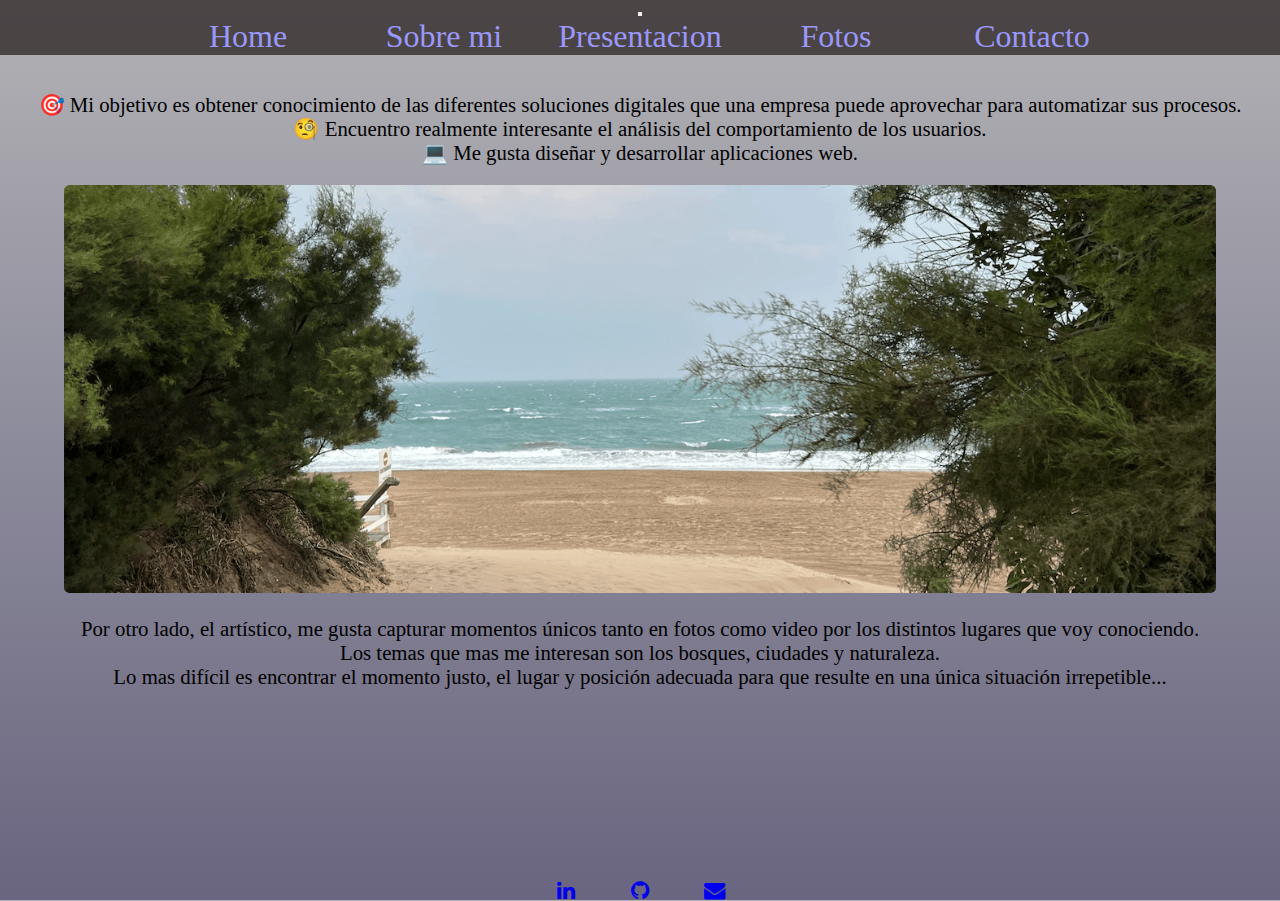
<file: views/About.html>
<!DOCTYPE html>
<html lang="en">

<head>
	<meta charset="UTF-8">
	<meta name="viewport" content="width=device-width, initial-scale=1.0">
	<title>About</title>
	<!-- linkear nuestro css -->
	<link href="https://cdn.jsdelivr.net/npm/bootstrap@5.0.2/dist/css/bootstrap.min.css" rel="stylesheet" integrity="sha384-EVSTQN3/azprG1Anm3QDgpJLIm9Nao0Yz1ztcQTwFspd3yD65VohhpuuCOmLASjC" crossorigin="anonymous">
	<link rel="stylesheet" href="../scss/estilos.css">
	<link rel="stylesheet"href="https://cdnjs.cloudflare.com/ajax/libs/font-awesome/4.7.0/css/font-awesome.min.css" >
	<link rel="shortcut icon" href="../favicon.ico" type="image/x-icon">
</head>

<body>
	<!-- inicio encabezado -->
	<header>
		<nav class="navbar fixed-top navbar-expand-lg navbar-light navbar-fixed-top colorNav">
			<div class="container-fluid">
			  <a class="navbar-brand" href="#"></a>
			  <button class="navbar-toggler" type="button" data-bs-toggle="collapse" data-bs-target="#navbarSupportedContent" aria-controls="navbarSupportedContent" aria-expanded="false" aria-label="Toggle navigation">
				<span class="navbar-toggler-icon"></span>
			  </button>
			  <div class="collapse navbar-collapse" id="navbarSupportedContent">
				<ul class="navbar-nav me-auto mb-2 mb-lg-0 justify-content-between w-100">
				  <li class="nav-item">
					<a href="../index.html">Home</a>
				  </li>
				  <li class="nav-item">
					<a href="./about.html">Sobre mi</a>
				  </li>
				  <li class="nav-item">
					<a href="./presentacion.html">Presentacion</a>
				  </li>
				  <li class="nav-item">
					<a href="./fotos.html">Fotos</a>
				  </li>
				  <li class="nav-item">
					<a href="./contacto.html">Contacto</a>
				  </li>
				</ul>
			  </div>
			</div>
		</nav>
	</header>
	
	<!-- fin encabezado -->
	<main class="container-fluid">
		
			<section class="row justify-content-center">
				<div class="col-sm-10 mt-5">
					<p class="efect">
						🎯 Mi objetivo es obtener conocimiento de las diferentes soluciones digitales que una empresa puede aprovechar para automatizar sus procesos.
					</p>
					<p class="efect">
						🧐 Encuentro realmente interesante el análisis del comportamiento de los usuarios.
					</p>
					<p class="efect">
						💻 Me gusta diseñar y desarrollar aplicaciones web.
					</p>
				</div>
			</section>	

			<section class="row justify-content-center">
				<div class="col-sm-6">
					<img class="fotos" src="../assets/img/2023.png" alt="Playa">
				</div>
			</section>
			
			<section class="row justify-content-center">
				<div class="col-sm-10 mt-5">
					<p class="efectt">
						Por otro lado, el artístico, me gusta capturar momentos únicos tanto en fotos como video por los distintos lugares que voy conociendo.
					</p>
					<p class="efectt">
						Los temas que mas me interesan son los bosques, ciudades y naturaleza.
					</p>
					<p class="efectt">
						Lo mas difícil es encontrar el momento justo, el lugar y posición adecuada para que resulte en una única situación irrepetible...
					</p>
				</div>
			</section>
			
		
	</main>

	<!-- inicio footer -->
	<footer>
		<ul>
			<li><a href="https://www.linkedin.com/in/hernangonzalezrossi/" target="_blank"><i class="fa fa-linkedin fa-lg"></i></a></li>
			<li><a href="https://github.com/lucashrossi" target="_blank"><i class="fa fa-github fa-lg"></i></a></li>
			<li><a href="mailto:hernangonzalezrossi@yahoo.com" target="_blank"><i class="fa fa-envelope fa-lg"></i></a></li>
		</ul>
	</footer>
	<!-- fin footer -->
</body>

</html>

<script src="https://cdn.jsdelivr.net/npm/bootstrap@5.0.2/dist/js/bootstrap.bundle.min.js" integrity="sha384-MrcW6ZMFYlzcLA8Nl+NtUVF0sA7MsXsP1UyJoMp4YLEuNSfAP+JcXn/tWtIaxVXM" crossorigin="anonymous"></script>
</file>
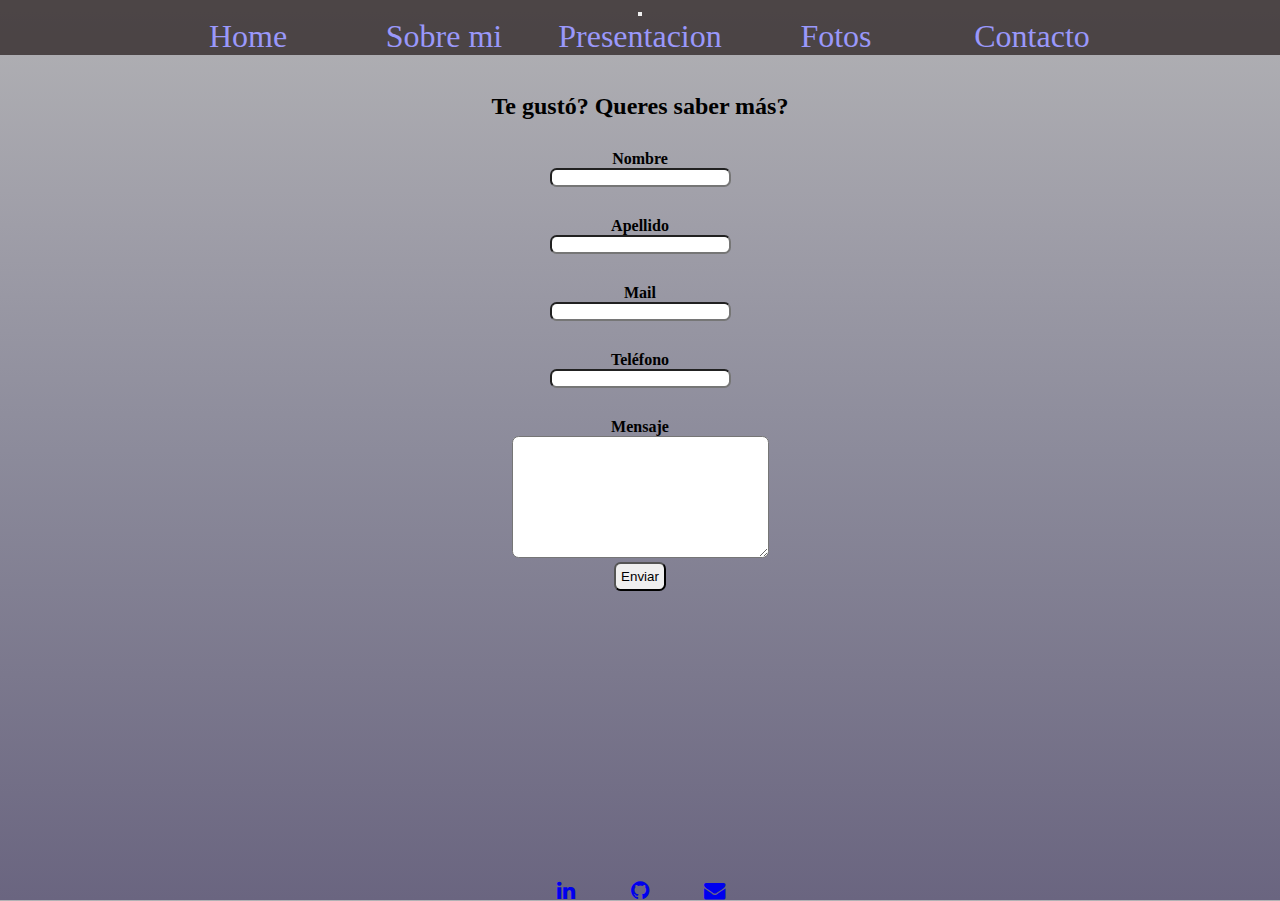
<file: views/Contacto.html>
<!DOCTYPE html>
<html lang="en">

<head>
	<meta charset="UTF-8">
	<meta name="viewport" content="width=device-width, initial-scale=1.0">
	<title>Contacto</title>
	<!-- linkear nuestro css -->
	<link href="https://cdn.jsdelivr.net/npm/bootstrap@5.0.2/dist/css/bootstrap.min.css" rel="stylesheet" integrity="sha384-EVSTQN3/azprG1Anm3QDgpJLIm9Nao0Yz1ztcQTwFspd3yD65VohhpuuCOmLASjC" crossorigin="anonymous">
	<link rel="stylesheet" href="../scss/estilos.css">
	<link rel="stylesheet" href="https://cdnjs.cloudflare.com/ajax/libs/animate.css/4.1.1/animate.min.css" >
	<link rel="stylesheet"href="https://cdnjs.cloudflare.com/ajax/libs/font-awesome/4.7.0/css/font-awesome.min.css" >
	<link rel="shortcut icon" href="../favicon.ico" type="image/x-icon">
</head>

<body>
	<!-- inicio encabezado -->
	<header>
		<nav class="navbar fixed-top navbar-expand-lg navbar-light navbar-fixed-top colorNav">
			<div class="container-fluid">
			  <a class="navbar-brand" href="#"></a>
			  <button class="navbar-toggler" type="button" data-bs-toggle="collapse" data-bs-target="#navbarSupportedContent" aria-controls="navbarSupportedContent" aria-expanded="false" aria-label="Toggle navigation">
				<span class="navbar-toggler-icon"></span>
			  </button>
			  <div class="collapse navbar-collapse" id="navbarSupportedContent">
				<ul class="navbar-nav me-auto mb-2 mb-lg-0 justify-content-between w-100">
				  <li class="nav-item">
					<a href="../index.html">Home</a>
				  </li>
				  <li class="nav-item">
					<a href="./about.html">Sobre mi</a>
				  </li>
				  <li class="nav-item">
					<a href="./presentacion.html">Presentacion</a>
				  </li>
				  <li class="nav-item">
					<a href="./fotos.html">Fotos</a>
				  </li>
				  <li class="nav-item">
					<a href="./contacto.html">Contacto</a>
				  </li>
				</ul>
			  </div>
			</div>
		</nav>
	</header>
	
	<!-- fin encabezado -->
	<main class="container-fluid">
			
		<form action="./404.html">
			<section class="row mt-5 mb-5">
				<div class="d-flex flex-column justify-content-center align-items-center">
					<h2 class="animate__heartBeat">Te gustó? Queres saber más?</h2>
				</div>
				<div class="col-sm-12 col-md-6">
					<div>
						<h4>Nombre</h4>
						<input class="btc" type="text" required>
						<h4>Apellido</h4>
						<input class="btc" type="text" required>
					</div>
					<div>
						<h4>Mail</h4>
						<input class="btc" type="mail" required>
						<h4>Teléfono</h4>
						<input class="btc" type="number" required>
					</div>
				</div>
				<div class="col-sm-12 col-md-6">
					<div>
						<h4>Mensaje</h4>
						<textarea class="btc" rows="8" cols="30"></textarea>
						
					</div>
					<button class="btcb" type="submit">Enviar</button>
				</div>
			</section>
		</form>
		
	</main>

	<!-- inicio footer -->
	<footer>
		<ul>
			<li><a href="https://www.linkedin.com/in/hernangonzalezrossi/" target="_blank"><i class="fa fa-linkedin fa-lg"></i></a></li>
			<li><a href="https://github.com/lucashrossi" target="_blank"><i class="fa fa-github fa-lg"></i></a></li>
			<li><a href="mailto:hernangonzalezrossi@yahoo.com" target="_blank"><i class="fa fa-envelope fa-lg"></i></a></li>
		</ul>
	</footer>
	<!-- fin footer -->
</body>

</html>

<script src="https://cdn.jsdelivr.net/npm/bootstrap@5.0.2/dist/js/bootstrap.bundle.min.js" integrity="sha384-MrcW6ZMFYlzcLA8Nl+NtUVF0sA7MsXsP1UyJoMp4YLEuNSfAP+JcXn/tWtIaxVXM" crossorigin="anonymous"></script>
</file>
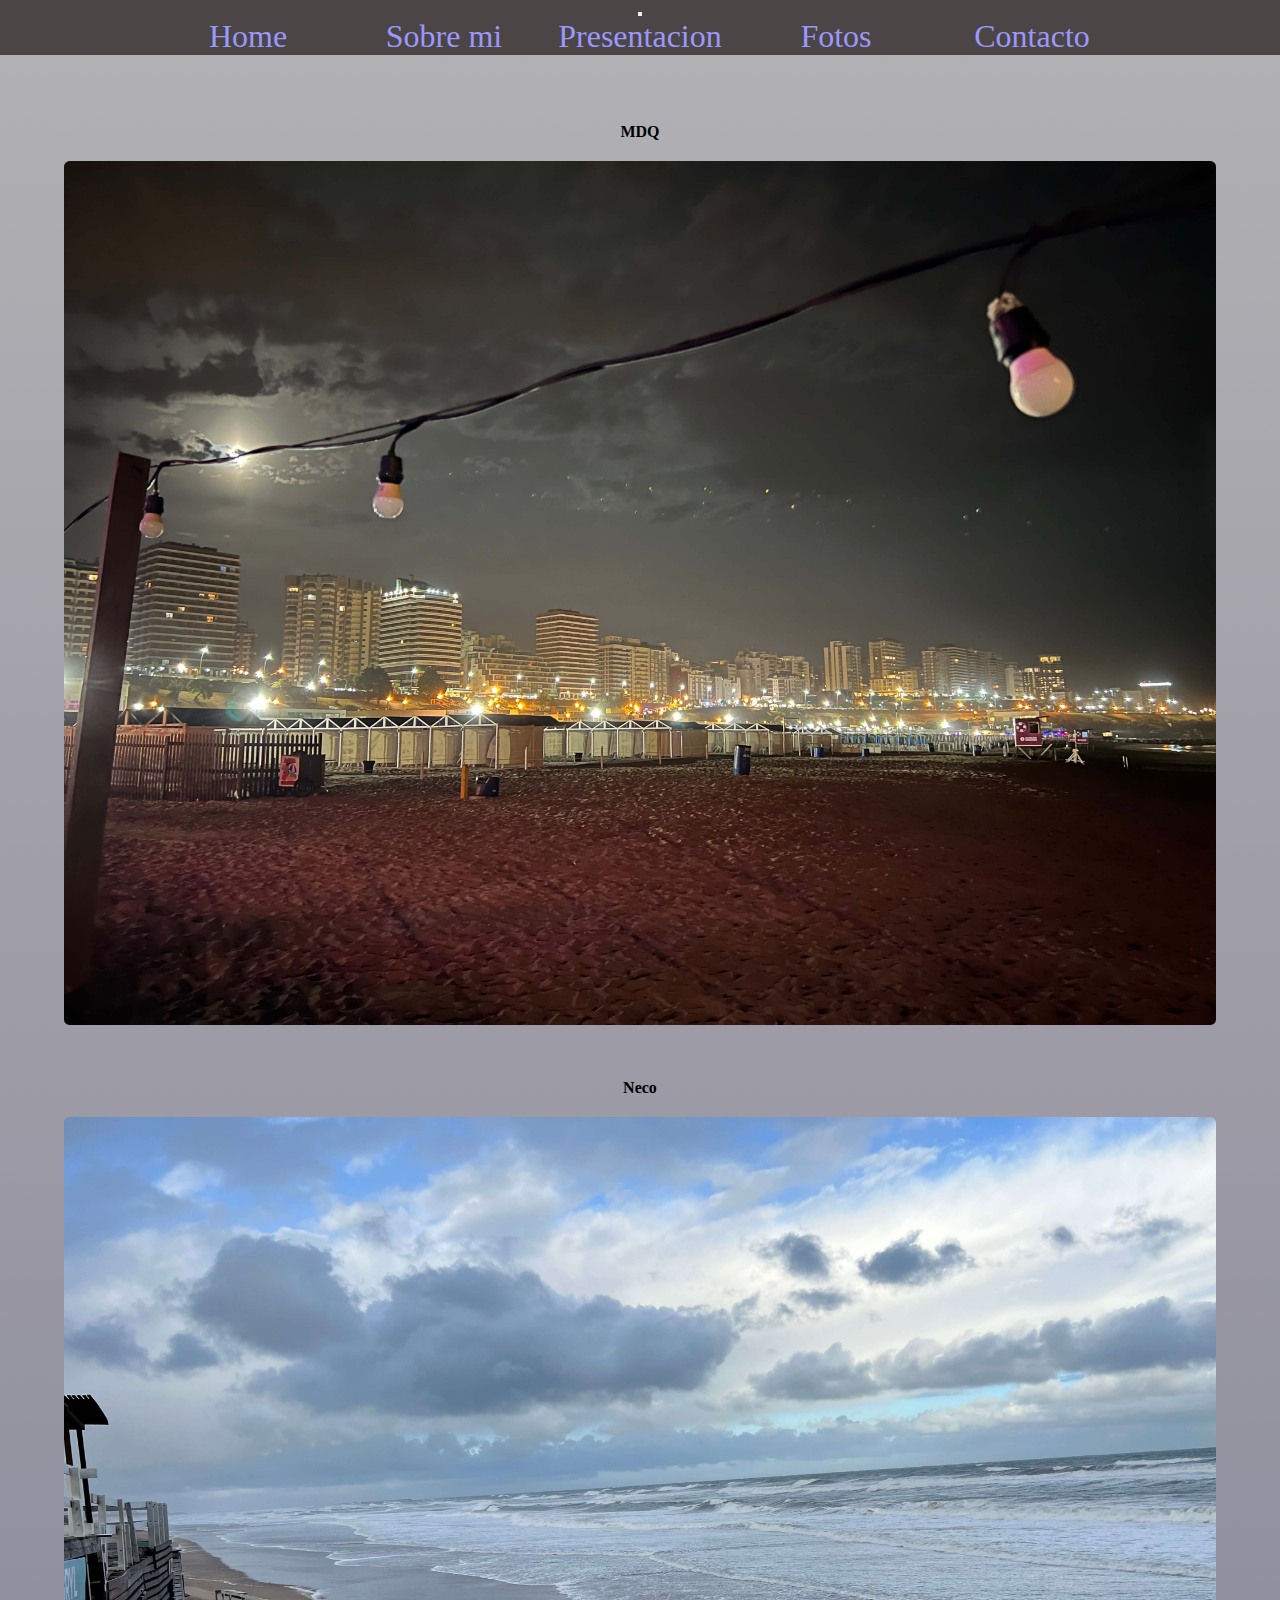
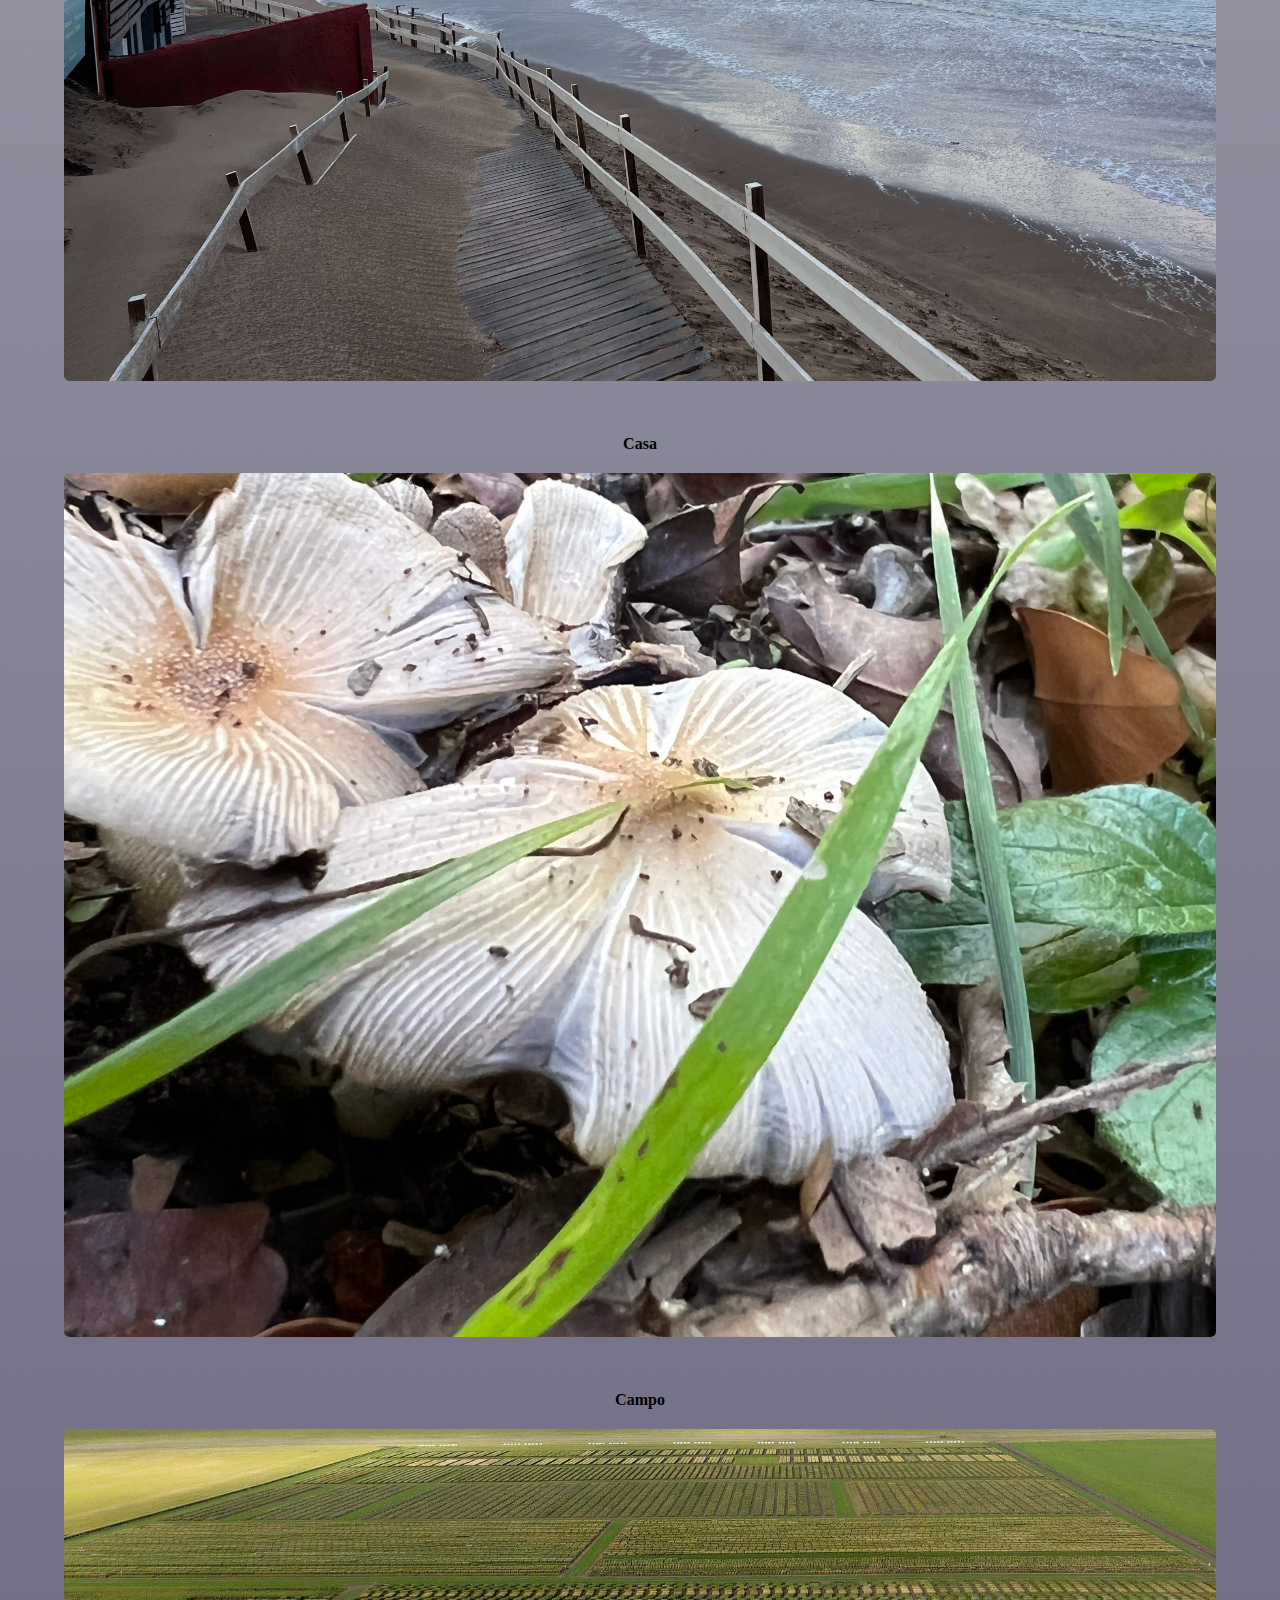
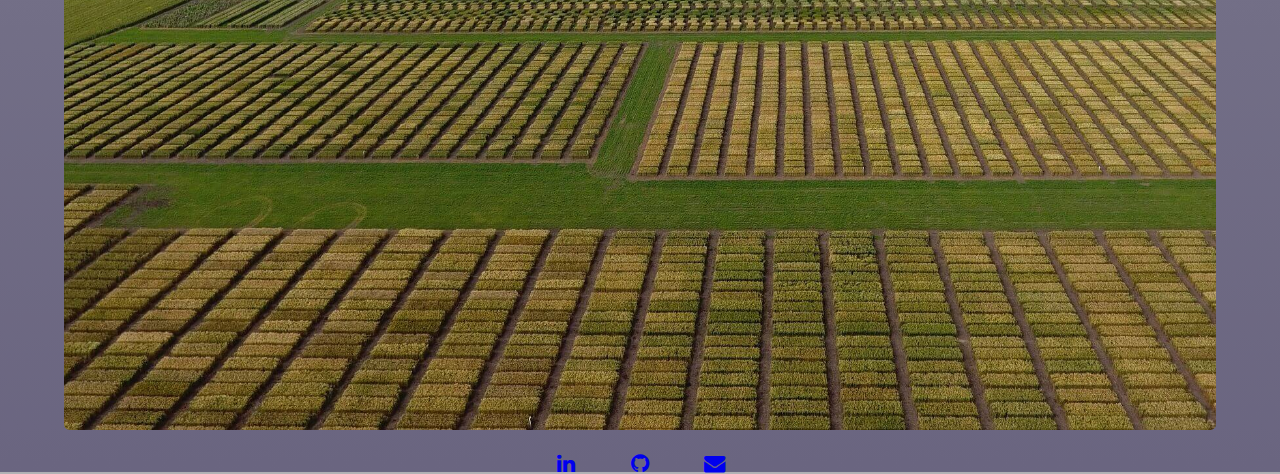
<file: views/Fotos.html>
<!DOCTYPE html>
<html lang="en">

<head>
	<meta charset="UTF-8">
	<meta name="viewport" content="width=device-width, initial-scale=1.0">
	<title>Fotos</title>
	<!-- linkear nuestro css -->
	<link href="https://cdn.jsdelivr.net/npm/bootstrap@5.0.2/dist/css/bootstrap.min.css" rel="stylesheet" integrity="sha384-EVSTQN3/azprG1Anm3QDgpJLIm9Nao0Yz1ztcQTwFspd3yD65VohhpuuCOmLASjC" crossorigin="anonymous">
	<link rel="stylesheet" href="../scss/estilos.css">
	<link rel="stylesheet"href="https://cdnjs.cloudflare.com/ajax/libs/font-awesome/4.7.0/css/font-awesome.min.css" >
	<link rel="shortcut icon" href="../favicon.ico" type="image/x-icon">
</head>

<body>
	<!-- inicio encabezado -->
	<header>
		<nav class="navbar fixed-top navbar-expand-lg navbar-light navbar-fixed-top colorNav">
			<div class="container-fluid">
			  <a class="navbar-brand" href="#"></a>
			  <button class="navbar-toggler" type="button" data-bs-toggle="collapse" data-bs-target="#navbarSupportedContent" aria-controls="navbarSupportedContent" aria-expanded="false" aria-label="Toggle navigation">
				<span class="navbar-toggler-icon"></span>
			  </button>
			  <div class="collapse navbar-collapse" id="navbarSupportedContent">
				<ul class="navbar-nav me-auto mb-2 mb-lg-0 justify-content-between w-100">
				  <li class="nav-item">
					<a href="../index.html">Home</a>
				  </li>
				  <li class="nav-item">
					<a href="./about.html">Sobre mi</a>
				  </li>
				  <li class="nav-item">
					<a href="./presentacion.html">Presentacion</a>
				  </li>
				  <li class="nav-item">
					<a href="./fotos.html">Fotos</a>
				  </li>
				  <li class="nav-item">
					<a href="./contacto.html">Contacto</a>
				  </li>
				</ul>
			  </div>
			</div>
		</nav>
	</header>
	
	<!-- fin encabezado -->
	<main class="container-fluid">
		<section class="row mt-5 mb-5">
			<div class="col-sm-12">

				<h4>MDQ</h4>
				<img class="fotos" src="../assets/img/m1.jpeg" alt="MDQ">

				<h4>Neco</h4>
				<img class="fotos" src="../assets/img/m2.jpeg" alt="Neco">

				<h4>Casa</h4>
				<img class="fotos" src="../assets/img/m3.jpeg" alt="Casa">

				<h4>Campo</h4>
				<img class="fotos" src="../assets/img/campoexp.jpg" alt="Campo">
	
			</div>
		</section>
	</main>

	<!-- inicio footer -->
	<footer>
		<ul>
			<li><a href="https://www.linkedin.com/in/hernangonzalezrossi/" target="_blank"><i class="fa fa-linkedin fa-lg"></i></a></li>
			<li><a href="https://github.com/lucashrossi" target="_blank"><i class="fa fa-github fa-lg"></i></a></li>
			<li><a href="mailto:hernangonzalezrossi@yahoo.com" target="_blank"><i class="fa fa-envelope fa-lg"></i></a></li>

		</ul>
	</footer>
	<!-- fin footer -->
</body>

</html>

<script src="https://cdn.jsdelivr.net/npm/bootstrap@5.0.2/dist/js/bootstrap.bundle.min.js" integrity="sha384-MrcW6ZMFYlzcLA8Nl+NtUVF0sA7MsXsP1UyJoMp4YLEuNSfAP+JcXn/tWtIaxVXM" crossorigin="anonymous"></script>
</file>
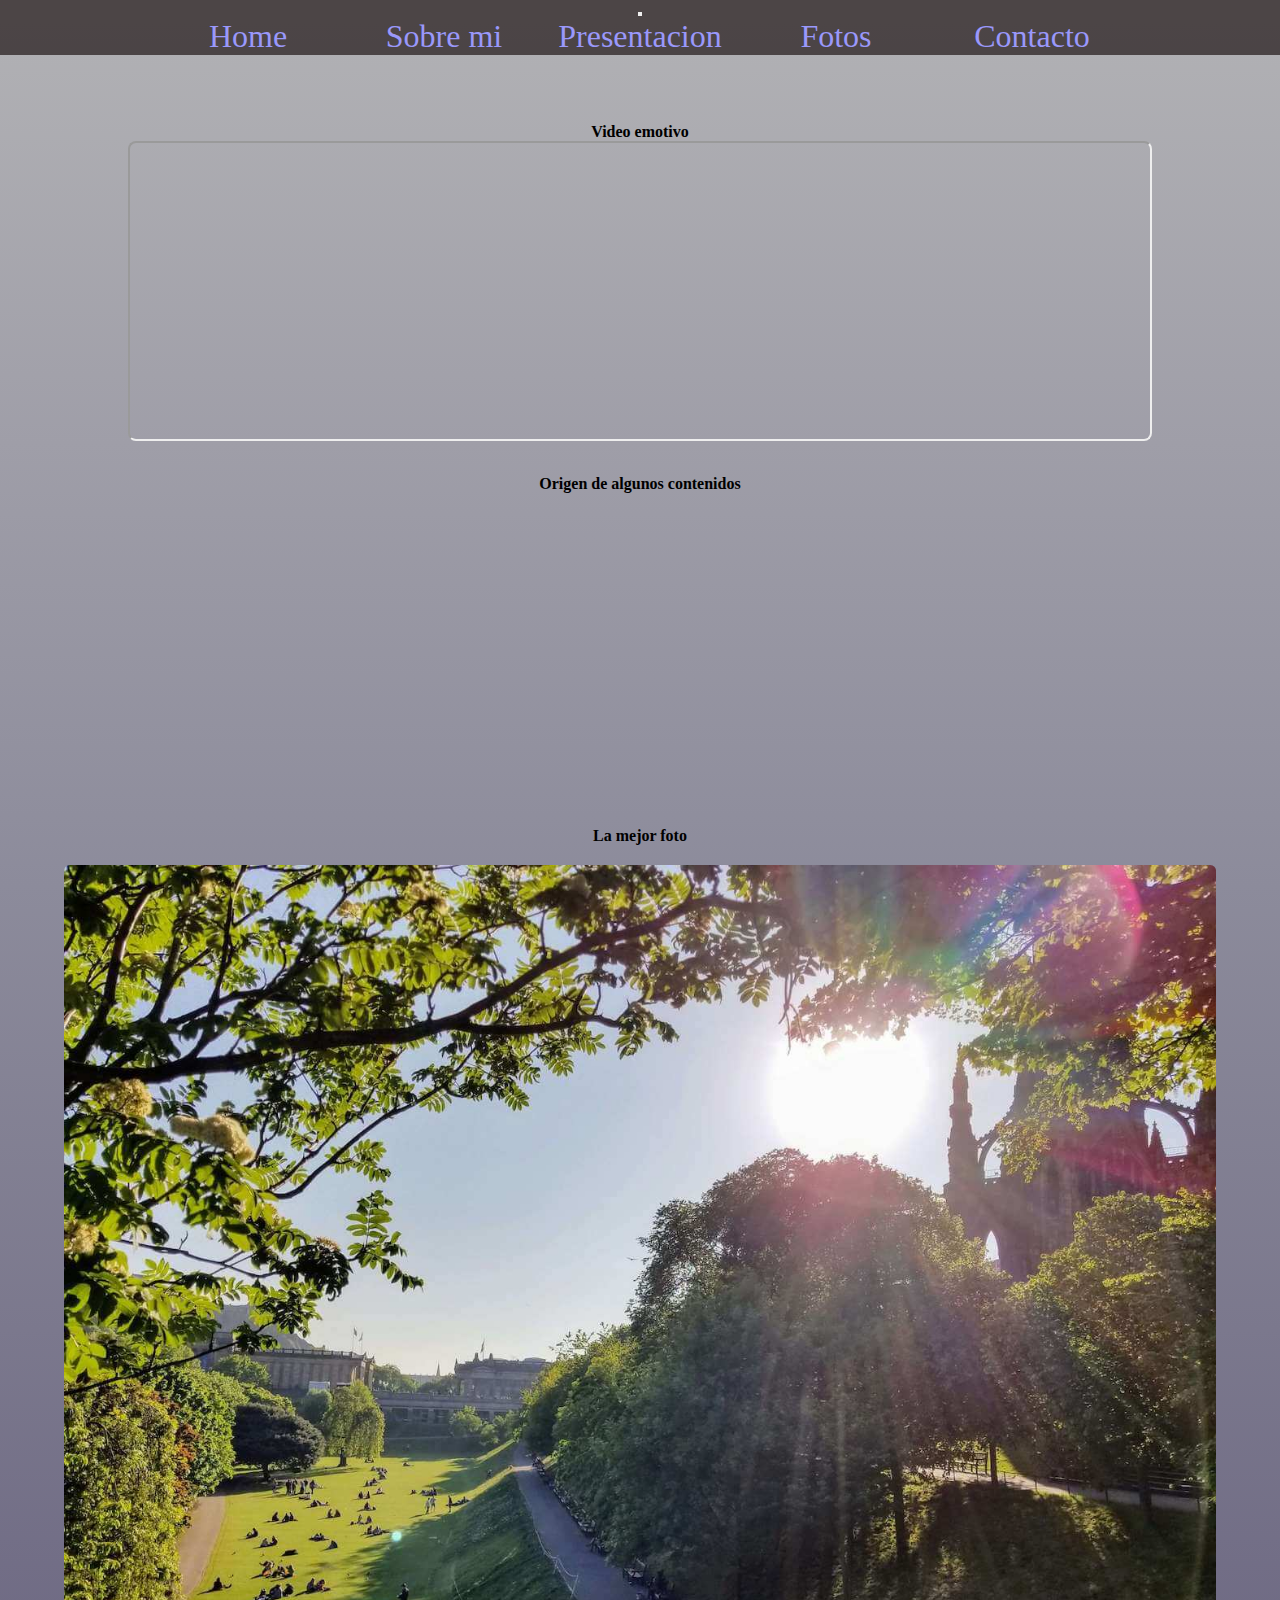
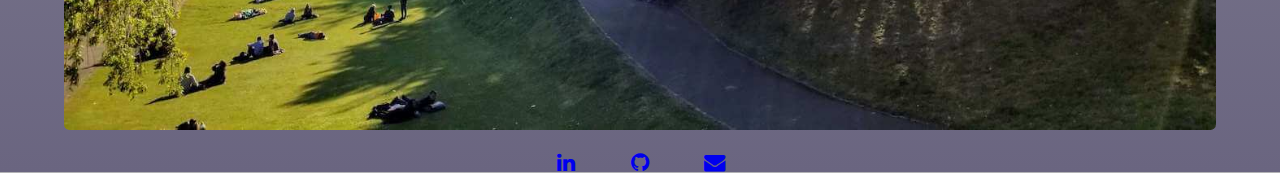
<file: views/Presentacion.html>
<!DOCTYPE html>
<html lang="en">

<head>
	<meta charset="UTF-8">
	<meta name="viewport" content="width=device-width, initial-scale=1.0">
	<title>Presentacion</title>
	<!-- linkear nuestro css -->
	<link href="https://cdn.jsdelivr.net/npm/bootstrap@5.0.2/dist/css/bootstrap.min.css" rel="stylesheet" integrity="sha384-EVSTQN3/azprG1Anm3QDgpJLIm9Nao0Yz1ztcQTwFspd3yD65VohhpuuCOmLASjC" crossorigin="anonymous">
	<link rel="stylesheet" href="../scss/estilos.css">
	<link rel="stylesheet"href="https://cdnjs.cloudflare.com/ajax/libs/font-awesome/4.7.0/css/font-awesome.min.css" >
	<link rel="shortcut icon" href="../favicon.ico" type="image/x-icon">
</head>

<body>
	<!-- inicio encabezado -->
	<header>
		<nav class="navbar fixed-top navbar-expand-lg navbar-light navbar-fixed-top colorNav">
			<div class="container-fluid">
			  <a class="navbar-brand" href="#"></a>
			  <button class="navbar-toggler" type="button" data-bs-toggle="collapse" data-bs-target="#navbarSupportedContent" aria-controls="navbarSupportedContent" aria-expanded="false" aria-label="Toggle navigation">
				<span class="navbar-toggler-icon"></span>
			  </button>
			  <div class="collapse navbar-collapse" id="navbarSupportedContent">
				<ul class="navbar-nav me-auto mb-2 mb-lg-0 justify-content-between w-100">
				  <li class="nav-item">
					<a href="../index.html">Home</a>
				  </li>
				  <li class="nav-item">
					<a href="./about.html">Sobre mi</a>
				  </li>
				  <li class="nav-item">
					<a href="./presentacion.html">Presentacion</a>
				  </li>
				  <li class="nav-item">
					<a href="./fotos.html">Fotos</a>
				  </li>
				  <li class="nav-item">
					<a href="./contacto.html">Contacto</a>
				  </li>
				</ul>
			  </div>
			</div>
		</nav>
	</header>
	
	<!-- fin encabezado -->
	<main class="container-fluid">
		<section class="row mt-5 mb-5">
			<div class="col-sm-12 col-md-6">
				<h4>Video emotivo</h4>
				<iframe class="btc" src="https://drive.google.com/file/d/1Mr1uFENToeNHcO1CTm4joUylV48w25v-/preview" width="80%" height="300px%" allow="autoplay"></iframe>
			</div>	
			<div class="col-sm-12 col-md-6">
				<h4>Origen de algunos contenidos</h4>
				<iframe class="btc" src="https://www.google.com/maps/embed?pb=!1m18!1m12!1m3!1d18084.423520337914!2d-58.75164507781699!3d-38.591850823628825!2m3!1f0!2f0!3f0!3m2!1i1024!2i768!4f13.1!3m3!1m2!1s0x958fa2b7b61ac35d%3A0x55054096f51128fe!2sMiguel%20Lillo%20Park!5e0!3m2!1sen!2sar!4v1676988262806!5m2!1sen!2sar" width="80%" height="300px%" style="border:0;" allowfullscreen="" loading="lazy" referrerpolicy="no-referrer-when-downgrade"></iframe>
			</div>
			
		</section>
		<section class="row mt-5 mb-5">
			<div class="col-sm-12">
				<h4>La mejor foto</h4>
				<img class="fotos" src="../assets/img/2018.jpg" alt="Edinburgo">
			</div>
		</section>
	</main>

	<!-- inicio footer -->
	<footer>
		<ul>
			<li><a href="https://www.linkedin.com/in/hernangonzalezrossi/" target="_blank"><i class="fa fa-linkedin fa-lg"></i></a></li>
			<li><a href="https://github.com/lucashrossi" target="_blank"><i class="fa fa-github fa-lg"></i></a></li>
			<li><a href="mailto:hernangonzalezrossi@yahoo.com" target="_blank"><i class="fa fa-envelope fa-lg"></i></a></li>
		</ul>
	</footer>
	<!-- fin footer -->
</body>

</html>

<script src="https://cdn.jsdelivr.net/npm/bootstrap@5.0.2/dist/js/bootstrap.bundle.min.js" integrity="sha384-MrcW6ZMFYlzcLA8Nl+NtUVF0sA7MsXsP1UyJoMp4YLEuNSfAP+JcXn/tWtIaxVXM" crossorigin="anonymous"></script>
</file>
<file: scss/estilos.css>
/* maps */
/* maps */
img {
  width: 20%;
  border: black 3px;
}

.efect {
  font-size: 1.3rem;
  animation-name: efect;
  animation-duration: 1s;
  animation-delay: 0.2s;
  animation-timing-function: ease-in-out;
}

.efectt {
  font-size: 1.3rem;
  animation-name: efect;
  animation-duration: 1s;
  animation-delay: 1.2s;
  animation-timing-function: ease-in-out;
}

.imgerr {
  width: 50%;
  border-radius: 3em;
  margin-top: 5%;
}

.btc {
  border-radius: 0.5em;
}

.btcb {
  border-radius: 0.5em;
  padding: 0.3rem;
}

.fotos {
  width: 90%;
  border: black 3px;
  margin-top: 20px;
  margin-bottom: 20px;
  border-radius: border-radius;
  border-radius: 0.35em;
}

article img {
  width: 50%;
  border: black 3px;
  transition: all 0.2s ease-in-out;
}

article img:hover {
  transform: scale(1.1);
}

h4 {
  margin-top: 30px;
}

@keyframes efect {
  0% {
    transform: scale(1);
  }
  15% {
    transform: scale(1.03);
  }
  25% {
    transform: scale(1.05);
  }
  35% {
    transform: scale(1.07);
  }
  45% {
    transform: scale(1.09);
  }
  50% {
    transform: scale(1.1);
  }
  55% {
    transform: scale(1.09);
  }
  65% {
    transform: scale(1.07);
  }
  75% {
    transform: scale(1.05);
  }
  85% {
    transform: scale(1.03);
  }
  100% {
    transform: scale(1);
  }
}
/* maps */
/* maps */
* {
  padding: 0;
  margin: 0;
  text-align: center;
  box-sizing: border-box;
}

/* maps */
/* maps */
body {
  background-image: linear-gradient(to bottom, #b2b2b5, #9f9ea8, #8c8b9b, #7b788d, #6a6580);
  min-height: 100vh;
  display: flex;
  flex-direction: column;
}
body header {
  margin-bottom: 3%;
}
body header nav li {
  display: inline-block;
  width: 15%;
  font-size: 2rem;
}
body header nav li a {
  color: rgb(154, 152, 251);
  text-decoration: none;
}
body footer {
  text-align: center;
  margin-top: auto;
}
body footer ul li {
  display: inline-block;
  width: 70px;
}
body .colorNav {
  background-color: rgba(33, 23, 23, 0.7);
}
body .ctn {
  color: white;
  text-decoration: none;
}
body main section div section div article img {
  border-radius: border-radius;
  border-radius: 0.35em;
}
body main section div a img {
  border-radius: border-radius;
  border-radius: 0.35em;
}/*# sourceMappingURL=estilos.css.map */
</file>
